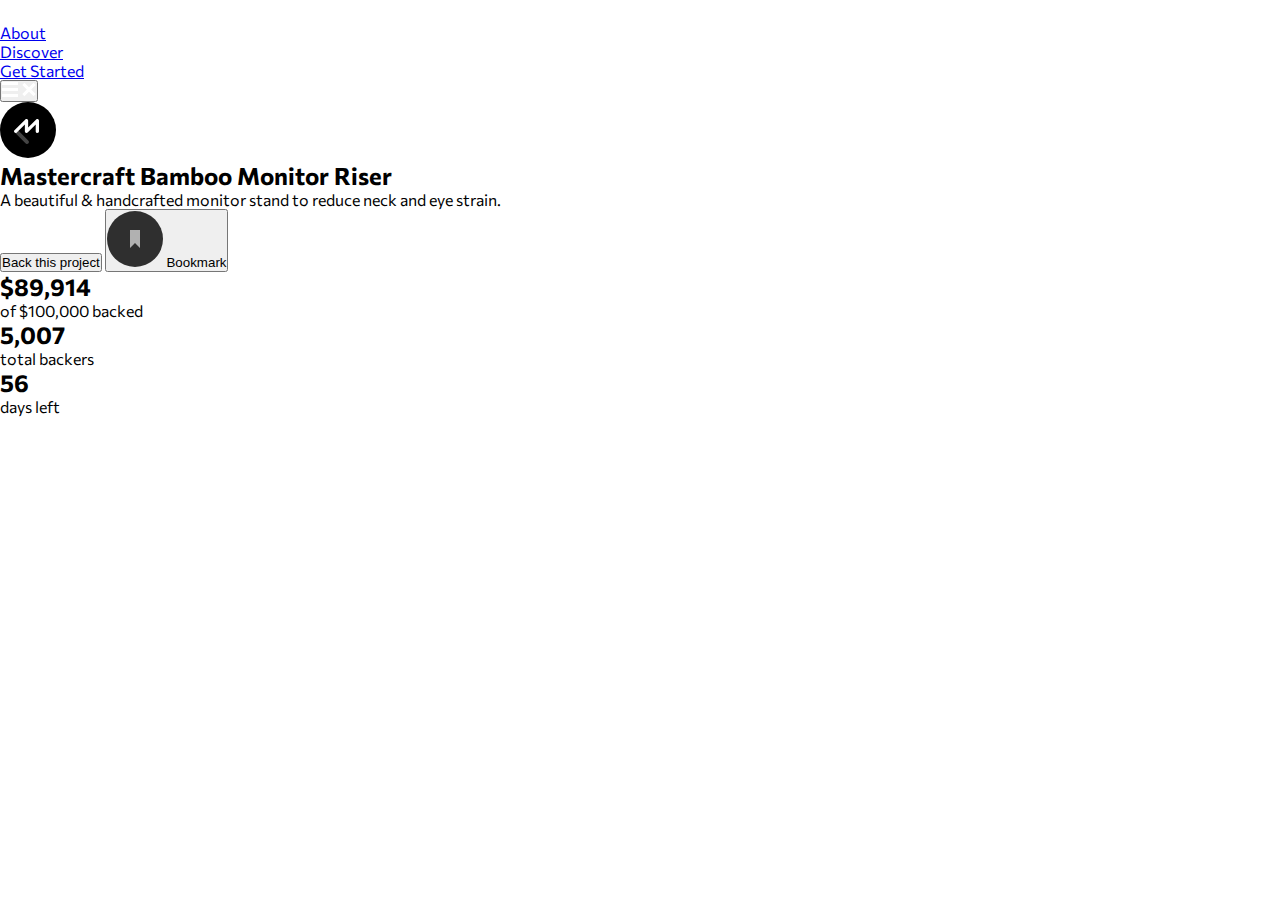
<file: crowdfunding-product-page/index.html>
<!DOCTYPE html>
<html lang="en">
  <head>
    <meta charset="UTF-8" />
    <meta name="viewport" content="width=device-width, initial-scale=1.0" />

    <link
      rel="icon"
      type="image/png"
      sizes="32x32"
      href="./images/favicon-32x32.png"
    />

    <!-- Google font (Commissioner) -->
    <link rel="preconnect" href="https://fonts.googleapis.com" />
    <link rel="preconnect" href="https://fonts.gstatic.com" crossorigin />
    <link
      href="https://fonts.googleapis.com/css2?family=Commissioner:wght@100..900&display=swap"
      rel="stylesheet"
    />

    <!-- CSS Link -->
    <link rel="stylesheet" href="style.css" />

    <title>Frontend Mentor | Crowdfunding product page</title>
  </head>
  <body>
    <!-- Navbar -->
    <header>
      <div class="navbar">
        <div class="logo">
          <img src="images/logo.svg" alt="logo" />
        </div>

        <nav>
          <ul>
            <li><a href="#">About</a></li>
            <li><a href="#">Discover</a></li>
            <li><a href="#">Get Started</a></li>
          </ul>
        </nav>

        <button class="menu" onclick="toggleMenu()">
          <img
            class="open-icon"
            src="images/icon-hamburger.svg"
            alt="hamburger-menu"
          />

          <img
            class="close-icon"
            src="images/icon-close-menu.svg"
            alt="close menu"
          />
        </button>
      </div>
    </header>

    <!-- Main -->

    <main>
      <!-- First section -->
      <section>
        <div class="mastercraft-logo">
          <img src="images/logo-mastercraft.svg" alt="mastercraft-logo" />
        </div>

        <div class="text-content">
          <h2>Mastercraft Bamboo Monitor Riser</h2>
          <p>
            A beautiful & handcrafted monitor stand to reduce neck and eye
            strain.
          </p>

          <div class="buttons">
            <button class="project-btn">Back this project</button>

            <button class="bookmark-btn">
              <img src="images/icon-bookmark.svg" alt="bookmark" />
              <span>Bookmark</span>
            </button>
          </div>
        </div>
      </section>

      <!-- Second section -->
      <section>
        <div class="counter-container">
          <div class="counter-details">
            <h2>$89,914</h2>
            <p>of $100,000 backed</p>
          </div>

          <div class="counter-details">
            <h2>5,007</h2>
            <p>total backers</p>
          </div>

          <div class="counter-details">
            <h2>56</h2>
            <p>days left</p>
          </div>
        </div>

        <div class="range-container">
          <div class="range"></div>
        </div>
      </section>
    </main>

    <!-- Attribution -->
    <!-- <div class="attribution">
      Challenge by
      <a href="https://www.frontendmentor.io?ref=challenge">Frontend Mentor</a>
      Coded by
      <a href="https://www.linkedin.com/in/emmanuelozo/">Emmanuel Ozoemena</a>
    </div> -->

    <script src="script.js"></script>
  </body>
</html>
</file>
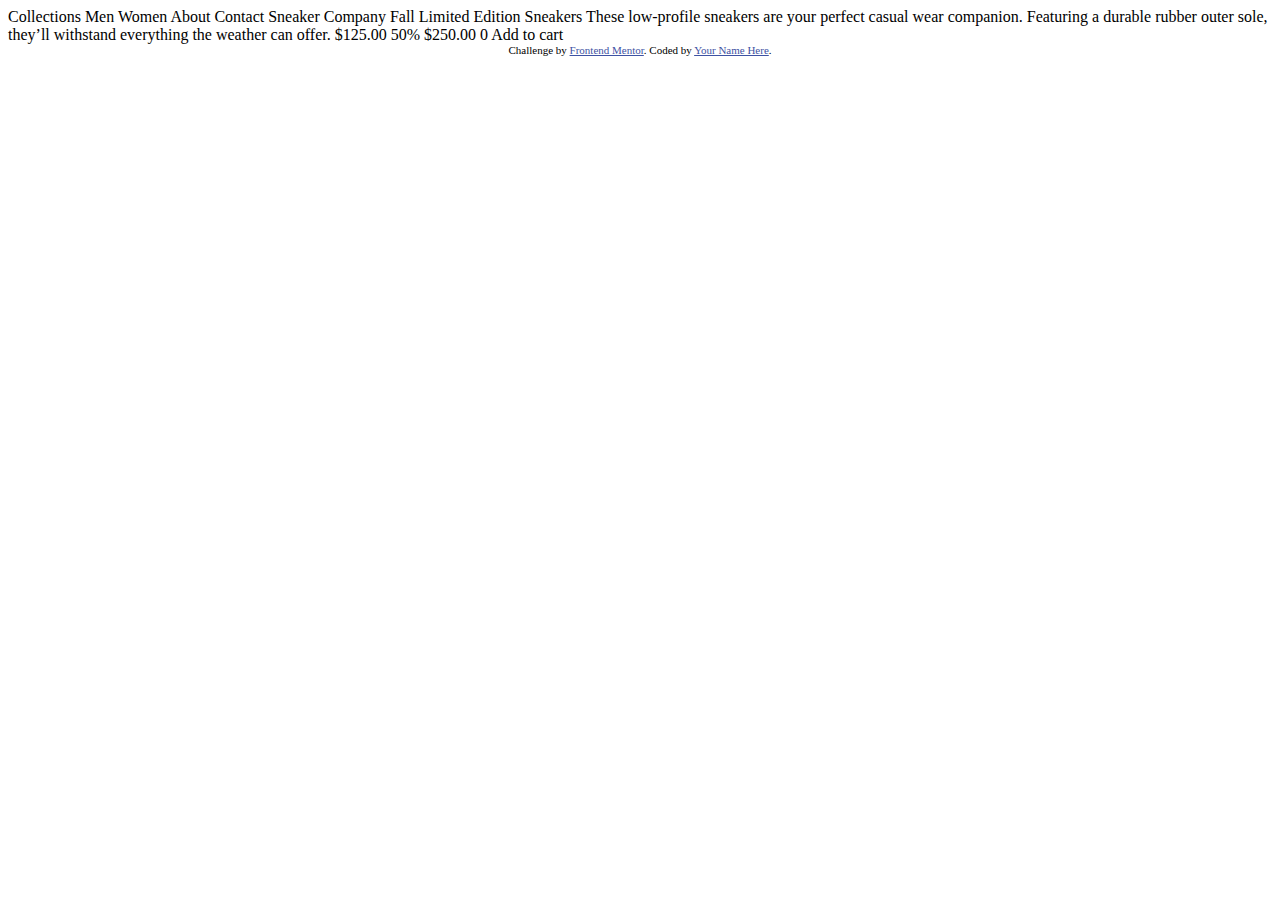
<file: ecommerce-product-page/index.html>
<!DOCTYPE html>
<html lang="en">
<head>
  <meta charset="UTF-8">
  <meta name="viewport" content="width=device-width, initial-scale=1.0"> <!-- displays site properly based on user's device -->

  <link rel="icon" type="image/png" sizes="32x32" href="./images/favicon-32x32.png">
  
  <title>Frontend Mentor | E-commerce product page</title>

  <!-- Feel free to remove these styles or customise in your own stylesheet 👍 -->
  <style>
    .attribution { font-size: 11px; text-align: center; }
    .attribution a { color: hsl(228, 45%, 44%); }
  </style>
</head>
<body>

  Collections
  Men
  Women
  About
  Contact

  Sneaker Company

  Fall Limited Edition Sneakers

  These low-profile sneakers are your perfect casual wear companion. Featuring a 
  durable rubber outer sole, they’ll withstand everything the weather can offer.

  $125.00
  50%
  $250.00

  0
  Add to cart
  
  <div class="attribution">
    Challenge by <a href="https://www.frontendmentor.io?ref=challenge" target="_blank">Frontend Mentor</a>. 
    Coded by <a href="#">Your Name Here</a>.
  </div>
</body>
</html>
</file>
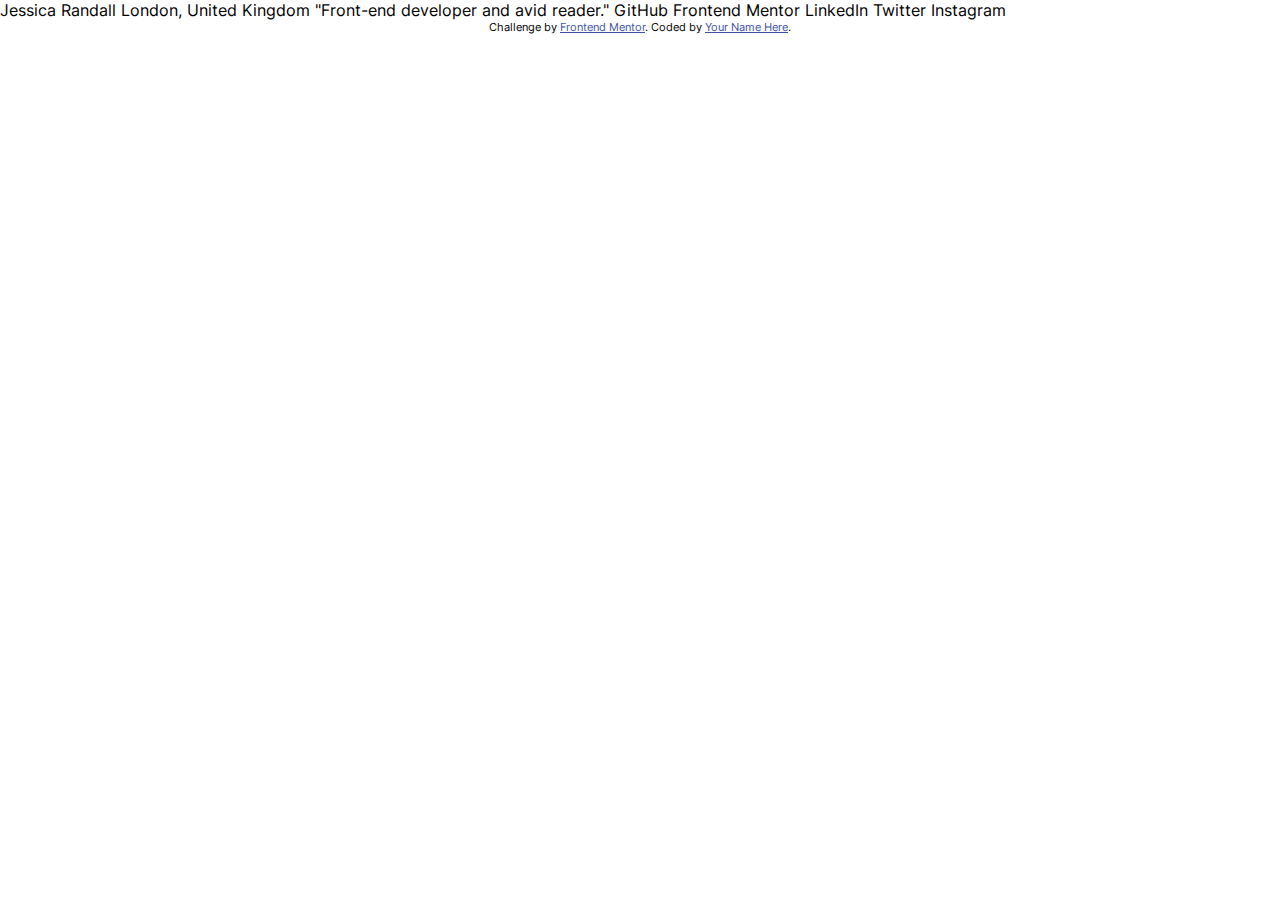
<file: social-links-profile/index.html>
<!DOCTYPE html>
<html lang="en">
<head>
  <meta charset="UTF-8">
  <meta name="viewport" content="width=device-width, initial-scale=1.0"> 

  <link rel="icon" type="image/png" sizes="32x32" href="./assets/images/favicon-32x32.png">

  <link rel="stylesheet" href="style.css">
  
  <title>Frontend Mentor | Social links profile</title>

</head>
<body>

  Jessica Randall
  London, United Kingdom
  "Front-end developer and avid reader."

  GitHub
  Frontend Mentor
  LinkedIn
  Twitter
  Instagram
  
  <div class="attribution">
    Challenge by <a href="https://www.frontendmentor.io?ref=challenge" target="_blank">Frontend Mentor</a>. 
    Coded by <a href="#">Your Name Here</a>.
  </div>
</body>
</html>
</file>
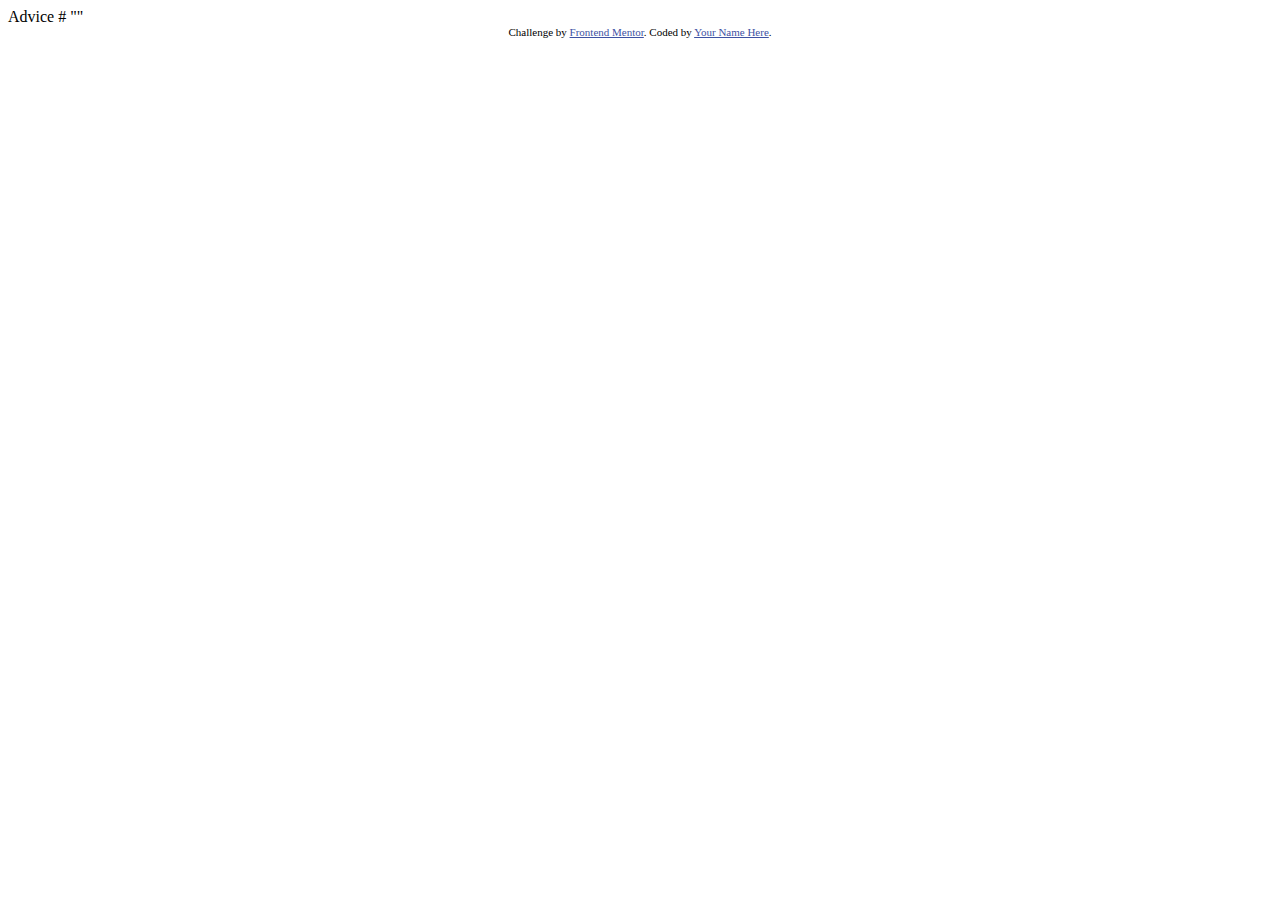
<file: frontendMentor2/advice-generator-app/index.html>
<!DOCTYPE html>
<html lang="en">
<head>
  <meta charset="UTF-8">
  <meta name="viewport" content="width=device-width, initial-scale=1.0"> <!-- displays site properly based on user's device -->

  <link rel="icon" type="image/png" sizes="32x32" href="./images/favicon-32x32.png">
  
  <title>Frontend Mentor | Advice generator app</title>

  <!-- Feel free to remove these styles or customise in your own stylesheet 👍 -->
  <style>
    .attribution { font-size: 11px; text-align: center; }
    .attribution a { color: hsl(228, 45%, 44%); }
  </style>
</head>
<body>

  Advice #<!-- Advice ID goes here -->

  "<!-- Advice text goes here -->"
  
  <div class="attribution">
    Challenge by <a href="https://www.frontendmentor.io?ref=challenge" target="_blank">Frontend Mentor</a>. 
    Coded by <a href="#">Your Name Here</a>.
  </div>
</body>
</html>
</file>
<file: crowdfunding-product-page/style.css>
@import url("https://fonts.googleapis.com/css2?family=Commissioner:wght@100..900&display=swap");

* {
  margin: 0;
  padding: 0;
  box-sizing: border-box;
}

:root {
  /* Primary */
  --green-400: hsl(176, 50%, 47%);
  --green-700: hsl(176, 72%, 28%);

  /* Neutral */
  --black: hsl(0, 0%, 0%);
  --gray-500: hsl(0, 0%, 48%);

  --attribution: hsl(228, 45%, 44%);
}

body {
  font-family: "Commissioner", sans-serif;
}

.attribution {
  font-size: 11px;
  text-align: center;
}

.attribution a {
  color: var(--attribution);
}
</file>
<file: social-links-profile/style.css>
* {
  margin: 0;
  padding: 0;
  box-sizing: border-box;
}

/* Regular */
@font-face {
  font-family: "Inter";
  src: url("./assets/fonts/static/Inter-Regular.ttf") format("truetype");
  font-weight: 400;
  font-style: normal;
}

/* SemiBold */
@font-face {
  font-family: "Inter";
  src: url("./assets/fonts/static/Inter-SemiBold.ttf") format("truetype");
  font-weight: 600;
  font-style: normal;
}

/* Bold */
@font-face {
  font-family: "Inter";
  src: url("./assets/fonts/static/Inter-Bold.ttf") format("truetype");
  font-weight: 700;
  font-style: normal;
}

/* Variable font */
@font-face {
  font-family: "InterVariable";
  src: url("./assets/fonts/static/Inter-VariableFont_slnt,wght.ttf")
    format("truetype");
  font-weight: 100 900; /* Supports multiple weights */
  font-style: normal;
}

body {
  font-family: "Inter", sans-serif;
}

h1 {
  font-family: "InterVariable", sans-serif;
  font-weight: 700;
}

:root {
  --green: hsl(75, 94%, 57%);

  --white: hsl(0, 0%, 100%);

  --grey-700: hsl(0, 0%, 20%);
  --grey-800: hsl(0, 0%, 12%);
  --grey-900: hsl(0, 0%, 8%);
}

.attribution {
  font-size: 11px;
  text-align: center;
}

.attribution a {
  color: hsl(228, 45%, 44%);
}
</file>
